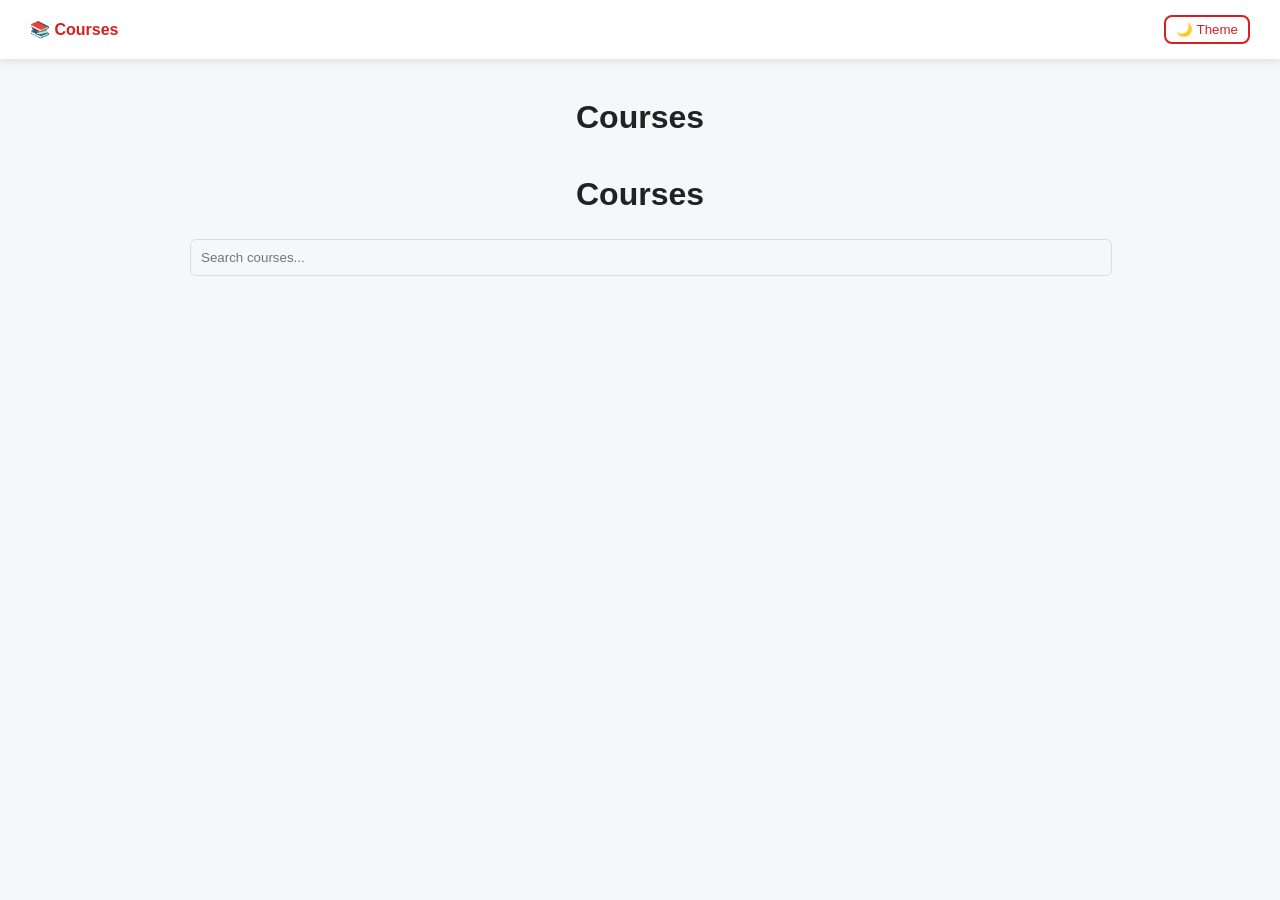
<file: templates/index.html>
<!DOCTYPE html>
<html>
<head>
    <title>Courses</title>
    <link rel="stylesheet" href="/static/style.css">
    <script defer src="/static/app.js"></script>
</head>
<body>
<div class="navbar">
    <a href="/">📚 Courses</a>
    <button class="toggle-btn" onclick="toggleTheme()">🌙 Theme</button>
</div>
<div class="container">
    <h1>Courses</h1>
    <div class="container">
    <h1>Courses</h1>

    <input 
        type="text" 
        id="searchInput" 
        placeholder="Search courses..." 
        oninput="filterCourses()"
    >

    <div id="courses"></div>
<div id="pagination" style="text-align:center; margin-top:20px;"></div>
</div>
    

</body>
</html>
</file>
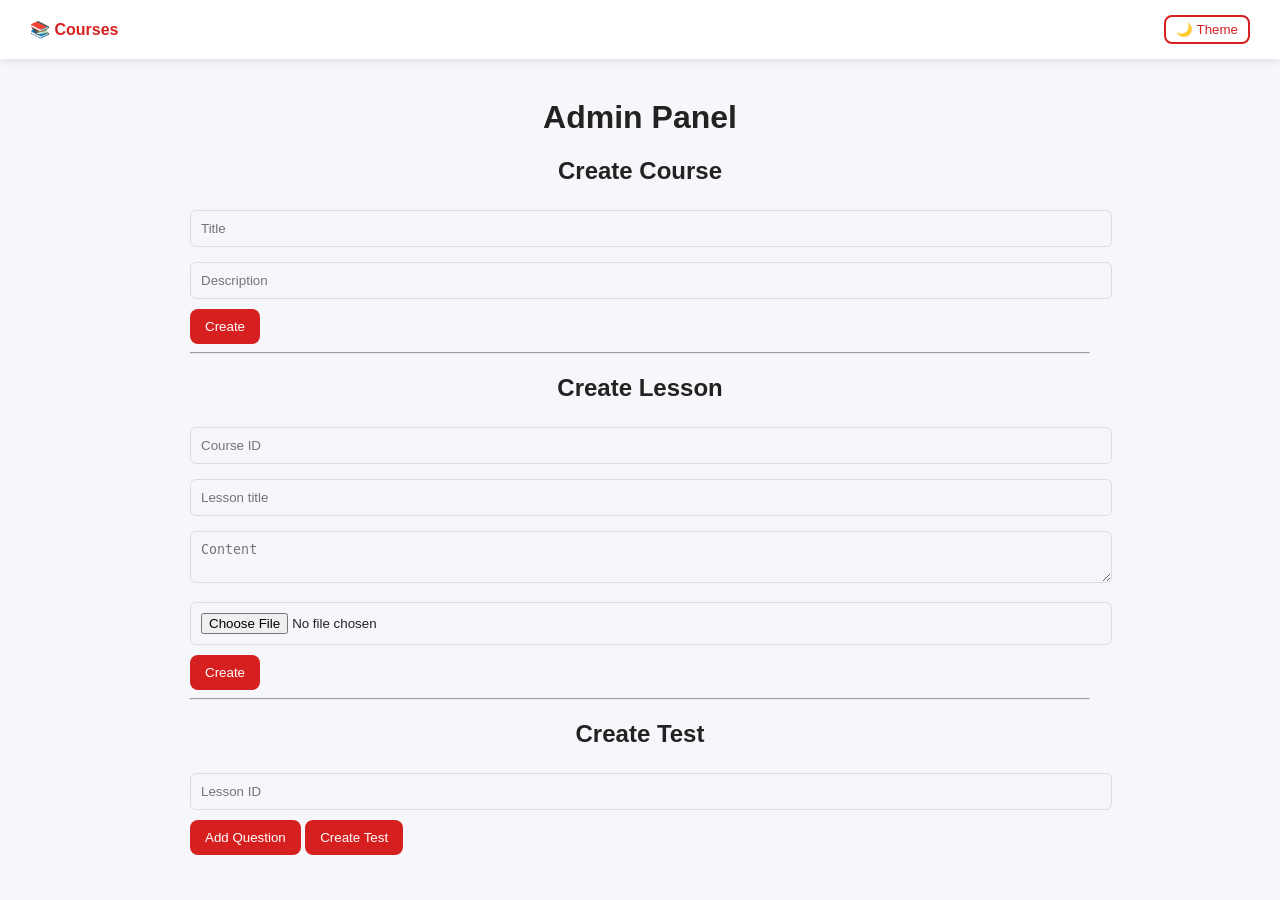
<file: templates/admin.html>
<!DOCTYPE html>
<html>
<head>
    <title>Admin</title>
    <link rel="stylesheet" href="/static/style.css">
    <script defer src="/static/admin.js"></script>
</head>
<body>
<div class="navbar">
    <a href="/">📚 Courses</a>
    <button class="toggle-btn" onclick="toggleTheme()">🌙 Theme</button>
</div>
<div class="container">

    <h1>Admin Panel</h1>

    <h2>Create Course</h2>
    <input id="courseTitle" placeholder="Title">
    <input id="courseDesc" placeholder="Description">
    <button onclick="createCourse()">Create</button>

    <hr>

    <h2>Create Lesson</h2>
    <input id="lessonCourseId" placeholder="Course ID">
    <input id="lessonTitle" placeholder="Lesson title">
    <textarea id="lessonContent" placeholder="Content"></textarea>
    <input type="file" id="lessonImage">
    <button onclick="createLesson()">Create</button>

    <hr>

    <h2>Create Test</h2>
    <input id="testLessonId" placeholder="Lesson ID">

    <div id="questions"></div>

    <button onclick="addQuestion()">Add Question</button>
    <button onclick="createTest()">Create Test</button>

</div>

</body>
</html>
</file>
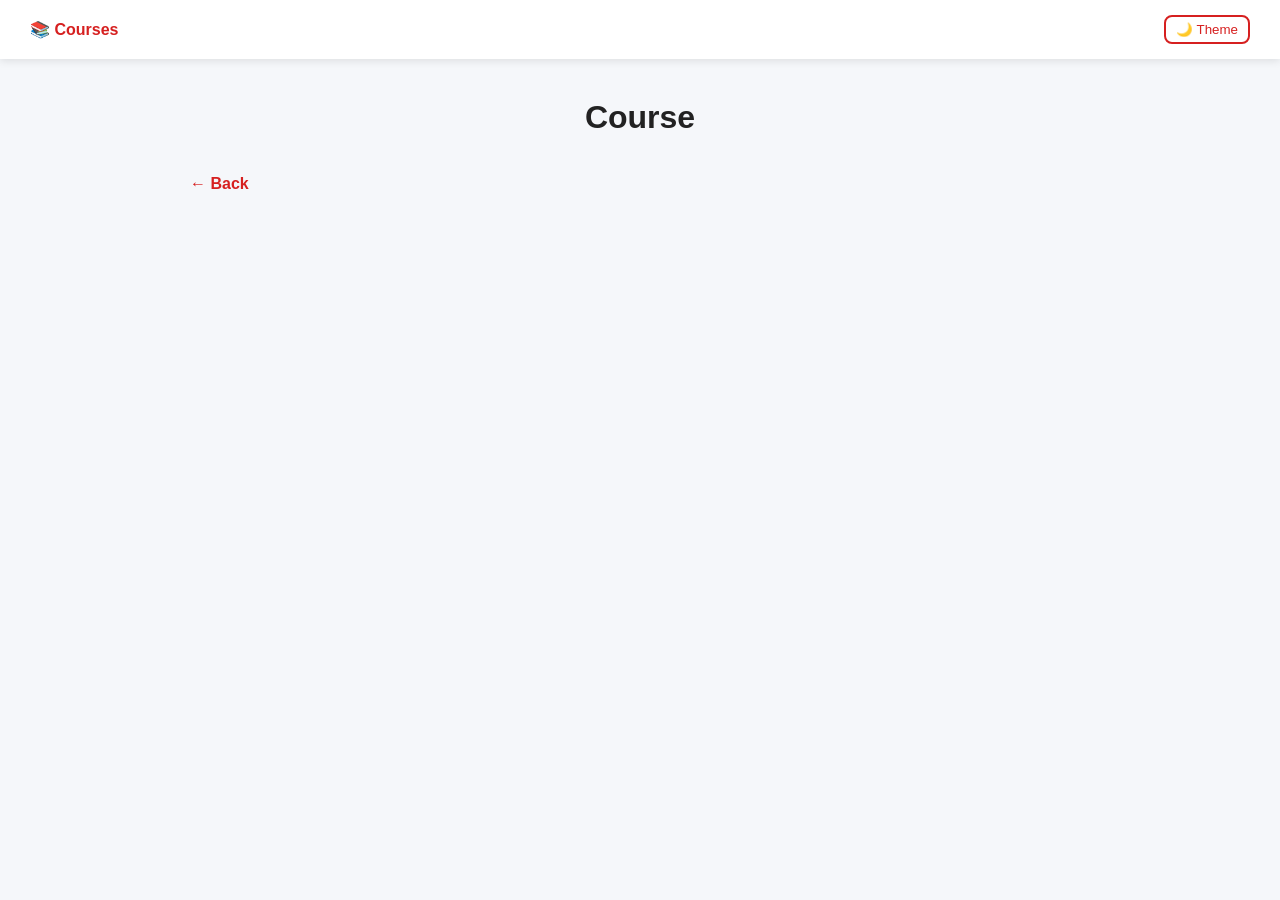
<file: templates/course.html>
<!DOCTYPE html>
<html>
<head>
    <title>Course</title>
    <link rel="stylesheet" href="/static/style.css">
    <script defer src="/static/app.js"></script>
</head>
<body>
<div class="navbar">
    <a href="/">📚 Courses</a>
    <button class="toggle-btn" onclick="toggleTheme()">🌙 Theme</button>
</div>
<div class="container">
    <h1>Course</h1>
    <div id="lessons"></div>

    <br>
    <a href="/">← Back</a>
</div>

</body>
</html>
</file>
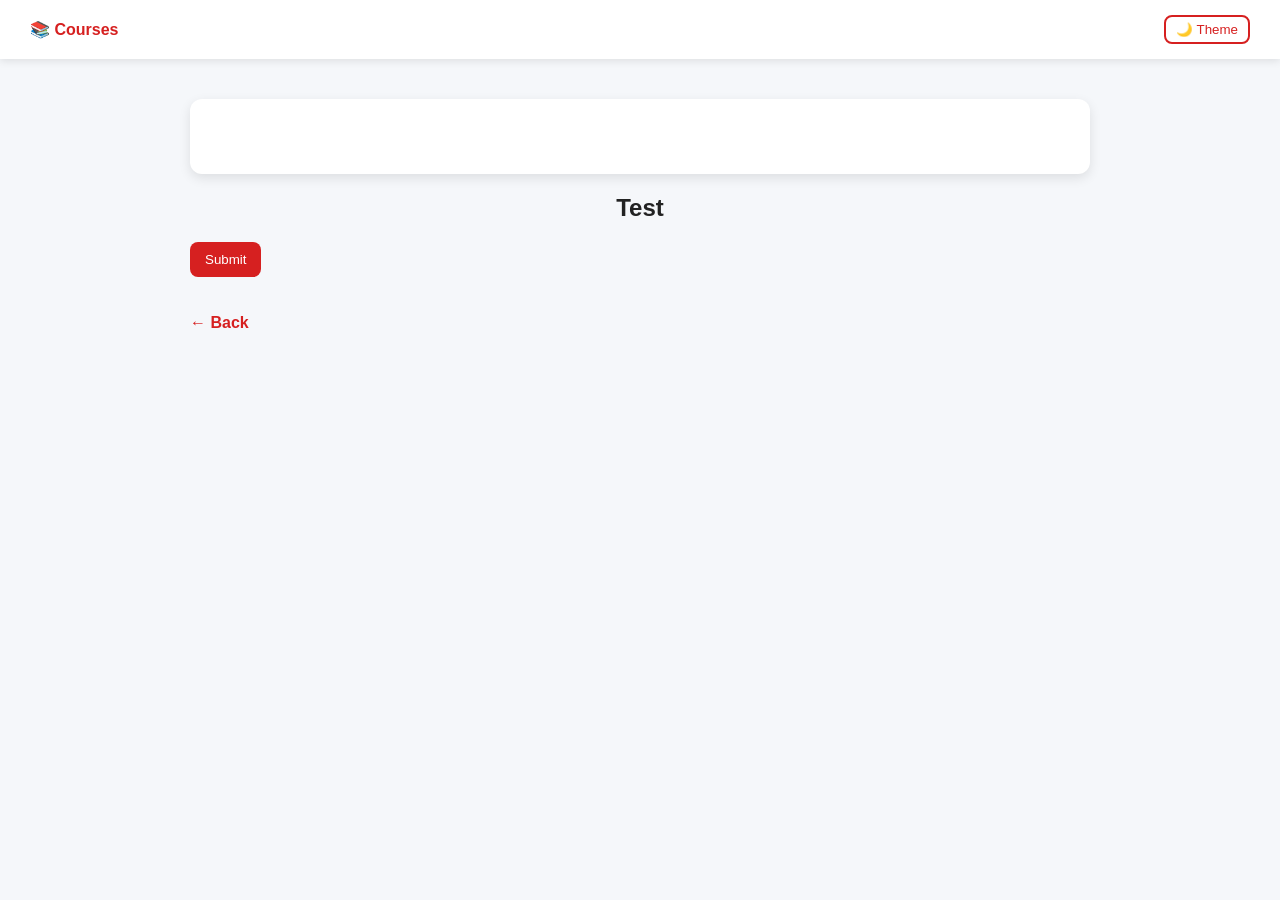
<file: templates/lesson.html>
<!DOCTYPE html>
<html>
<head>
    <title>Lesson</title>
    <link rel="stylesheet" href="/static/style.css">
    <script defer src="/static/app.js"></script>
</head>
<body>
<div class="navbar">
    <a href="/">📚 Courses</a>
    <button class="toggle-btn" onclick="toggleTheme()">🌙 Theme</button>
</div>
<div class="container">

    <h1 id="lessonTitle"></h1>
    <div class="card">
        <img id="lessonImage" style="max-width:100%; margin-bottom:15px;">
        <p id="content"></p>
    </div>

    <h2>Test</h2>
    <div id="test"></div>

    <button onclick="submitTest()">Submit</button>

    <h3 id="result"></h3>

    <br>
    <a href="/">← Back</a>

</div>

</body>
</html>
</file>
<file: static/style.css>
:root {
    --bg: #f5f7fa;
    --text: #222;
    --card: #ffffff;
    --primary: #D62020;
    --border: #ddd;
}

body.dark {
    --bg: #1e1e1e;
    --text: #f1f1f1;
    --card: #2a2a2a;
    --primary: #7020D6;
    --border: #444;
}

body {
    font-family: Arial, sans-serif;
    background: var(--bg);
    color: var(--text);
    margin: 0;
    padding: 0;
    transition: 0.3s;
}

.container {
    width: 900px;
    margin: 40px auto;
}

h1, h2 {
    text-align: center;
}

.card {
    background: var(--card);
    padding: 20px;
    margin: 15px 0;
    border-radius: 12px;
    box-shadow: 0 4px 12px rgba(0,0,0,0.1);
    transition: 0.3s;
}

.card:hover {
    transform: translateY(-3px);
}

button {
    background: var(--primary);
    color: white;
    border: none;
    padding: 10px 15px;
    border-radius: 8px;
    cursor: pointer;
}

button:hover {
    opacity: 0.9;
}

input, textarea {
    width: 100%;
    padding: 10px;
    margin: 5px 0 10px 0;
    border-radius: 6px;
    border: 1px solid var(--border);
    background: transparent;
    color: var(--text);
}

a {
    color: var(--primary);
    text-decoration: none;
    font-weight: bold;
}

.navbar {
    display: flex;
    justify-content: space-between;
    align-items: center;
    padding: 15px 30px;
    background: var(--card);
    box-shadow: 0 2px 8px rgba(0,0,0,0.1);
}

.toggle-btn {
    background: none;
    border: 2px solid var(--primary);
    color: var(--primary);
    padding: 5px 10px;
}
</file>
